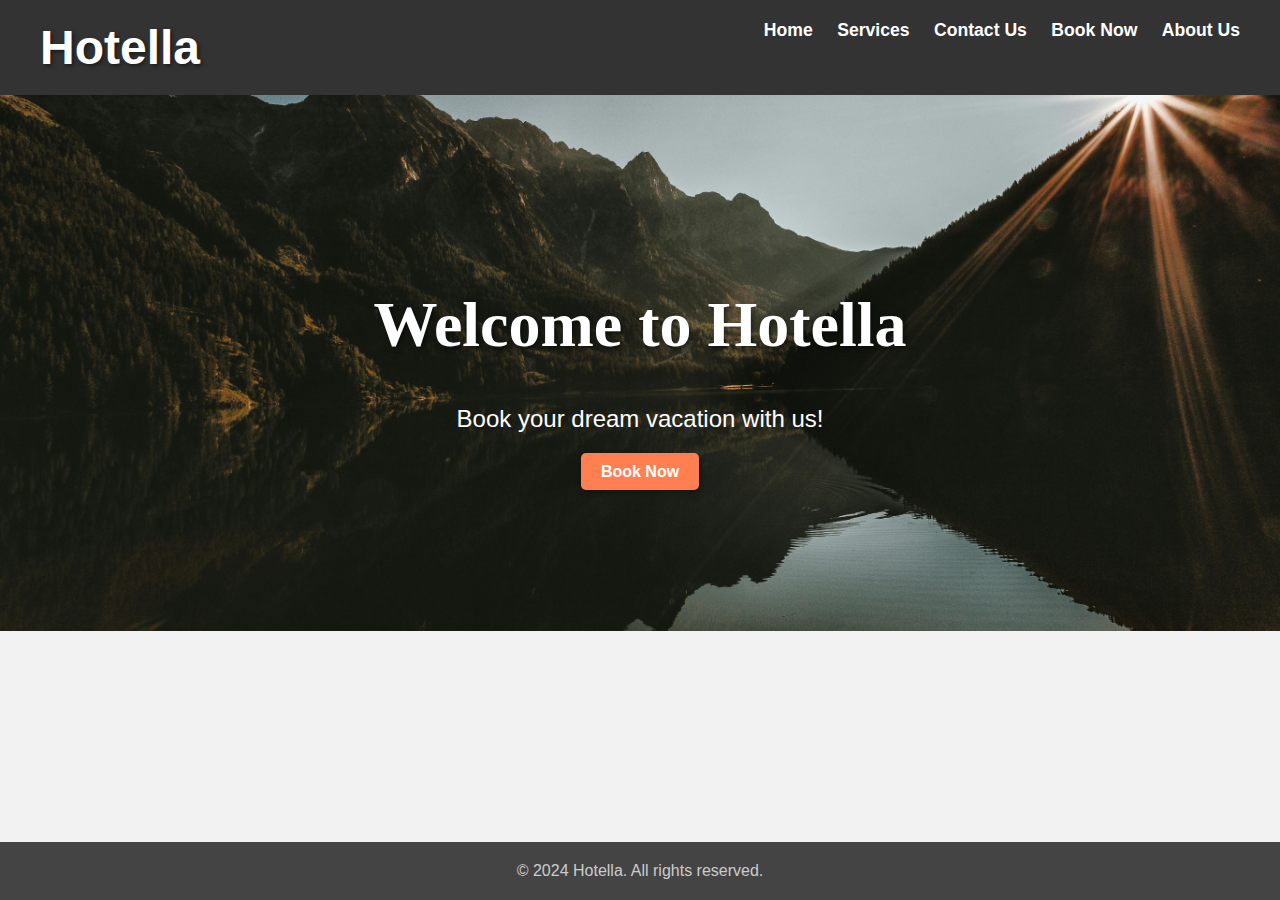
<file: index.html>
<!DOCTYPE html>
<html lang="en">
  <head>
    <meta charset="UTF-8" />
    <meta name="viewport" content="width=device-width, initial-scale=1.0" />
    <title>Hotella</title>
    <link rel="stylesheet" href="styles.css" />
  </head>
  <body>
    <header>
      <div class="container">
        <h1>Hotella</h1>
        <nav>
          <ul>
            <li><a href="index.html">Home</a></li>
            <li><a href="services.html">Services</a></li>
            <li><a href="contact.html">Contact Us</a></li>
            <li><a href="booknow.html">Book Now</a></li>
            <li><a href="about.html">About Us</a></li>
          </ul>
        </nav>
      </div>
    </header>

    <section class="hero">
      <div class="container">
        <h1>Welcome to Hotella</h1>
        <p>Book your dream vacation with us!</p>
        <a href="booknow.html" class="btn">Book Now</a>
      </div>
    </section>

    <footer>
      <div class="container">
        <p>&copy; 2024 Hotella. All rights reserved.</p>
      </div>
    </footer>
  </body>
</html>
</file>
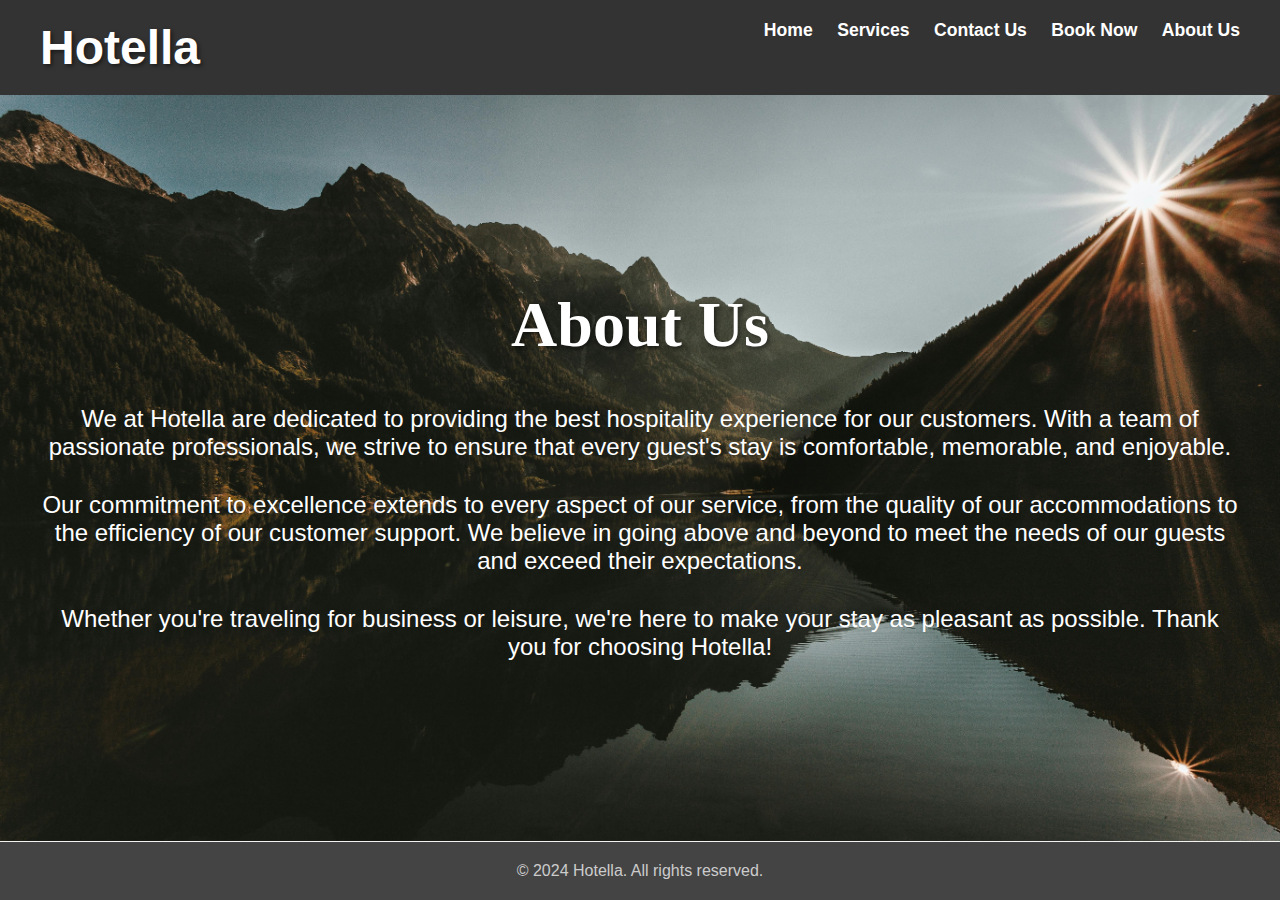
<file: about.html>
<!DOCTYPE html>
<html lang="en">
  <head>
    <meta charset="UTF-8" />
    <meta name="viewport" content="width=device-width, initial-scale=1.0" />
    <title>About Us - Hotella</title>
    <link rel="stylesheet" href="styles.css" />
  </head>
  <body>
    <header>
      <div class="container">
        <h1>Hotella</h1>
        <nav>
          <ul>
            <li><a href="index.html">Home</a></li>
            <li><a href="services.html">Services</a></li>
            <li><a href="contact.html">Contact Us</a></li>
            <li><a href="booknow.html">Book Now</a></li>
            <li><a href="about.html">About Us</a></li>
          </ul>
        </nav>
      </div>
    </header>

    <section class="hero">
      <div class="container">
        <h1>About Us</h1>
        <p>
          We at Hotella are dedicated to providing the best hospitality
          experience for our customers. With a team of passionate professionals,
          we strive to ensure that every guest's stay is comfortable, memorable,
          and enjoyable.
        </p>
        <p>
          Our commitment to excellence extends to every aspect of our service,
          from the quality of our accommodations to the efficiency of our
          customer support. We believe in going above and beyond to meet the
          needs of our guests and exceed their expectations.
        </p>
        <p>
          Whether you're traveling for business or leisure, we're here to make
          your stay as pleasant as possible. Thank you for choosing Hotella!
        </p>
      </div>
    </section>

    <footer>
      <div class="container">
        <p>&copy; 2024 Hotella. All rights reserved.</p>
      </div>
    </footer>
  </body>
</html>
</file>
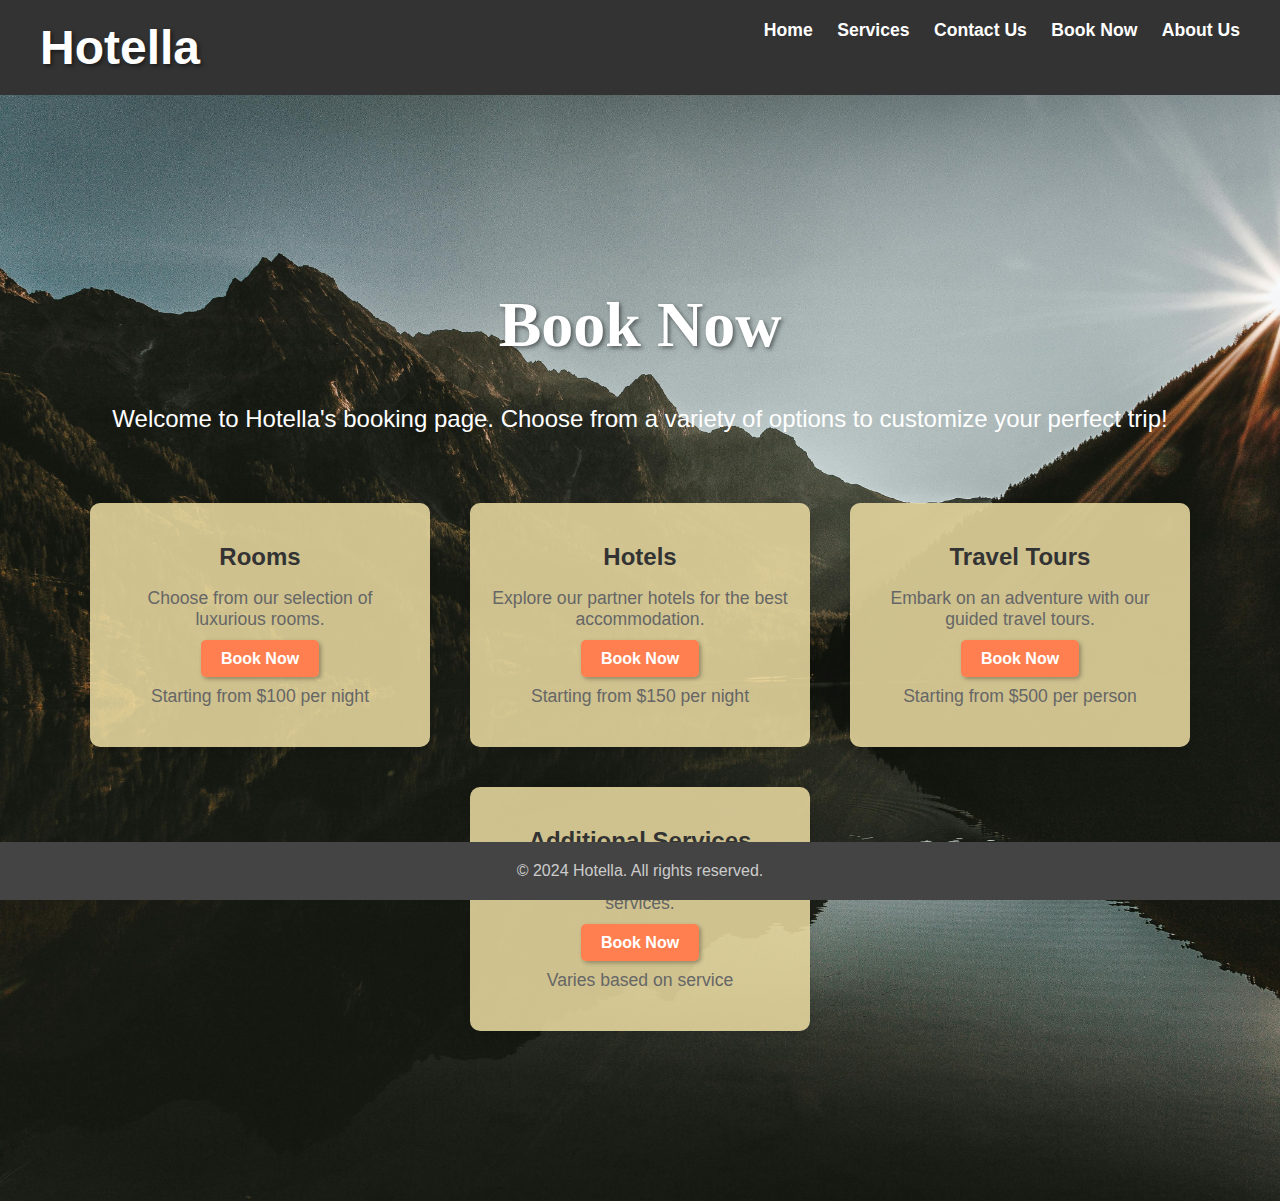
<file: booknow.html>
<!DOCTYPE html>
<html lang="en">
  <head>
    <meta charset="UTF-8" />
    <meta name="viewport" content="width=device-width, initial-scale=1.0" />
    <title>Book Now - Hotella</title>
    <link rel="stylesheet" href="styles.css" />
  </head>
  <body>
    <header>
      <div class="container">
        <h1>Hotella</h1>
        <nav>
          <ul>
            <li><a href="index.html">Home</a></li>
            <li><a href="services.html">Services</a></li>
            <li><a href="contact.html">Contact Us</a></li>
            <li><a href="booknow.html">Book Now</a></li>
            <li><a href="about.html">About Us</a></li>
          </ul>
        </nav>
      </div>
    </header>

    <section class="hero">
      <div class="container">
        <h1>Book Now</h1>
        <p>
          Welcome to Hotella's booking page. Choose from a variety of options to
          customize your perfect trip!
        </p>
        <div class="booking-options">
          <div class="booking-option">
            <h2>Rooms</h2>
            <p>Choose from our selection of luxurious rooms.</p>
            <a href="room-booking.html" class="btn">Book Now</a>
            <p>Starting from $100 per night</p>
          </div>
          <div class="booking-option">
            <h2>Hotels</h2>
            <p>Explore our partner hotels for the best accommodation.</p>
            <a href="hotel-booking.html" class="btn">Book Now</a>
            <p>Starting from $150 per night</p>
          </div>
          <div class="booking-option">
            <h2>Travel Tours</h2>
            <p>Embark on an adventure with our guided travel tours.</p>
            <a href="tour-booking.html" class="btn">Book Now</a>
            <p>Starting from $500 per person</p>
          </div>
          <div class="booking-option">
            <h2>Additional Services</h2>
            <p>Enhance your stay with our additional services.</p>
            <a href="additional-services.html" class="btn">Book Now</a>
            <p>Varies based on service</p>
          </div>
        </div>
      </div>
    </section>

    <footer>
      <div class="container">
        <p>&copy; 2024 Hotella. All rights reserved.</p>
      </div>
    </footer>
  </body>
</html>
</file>
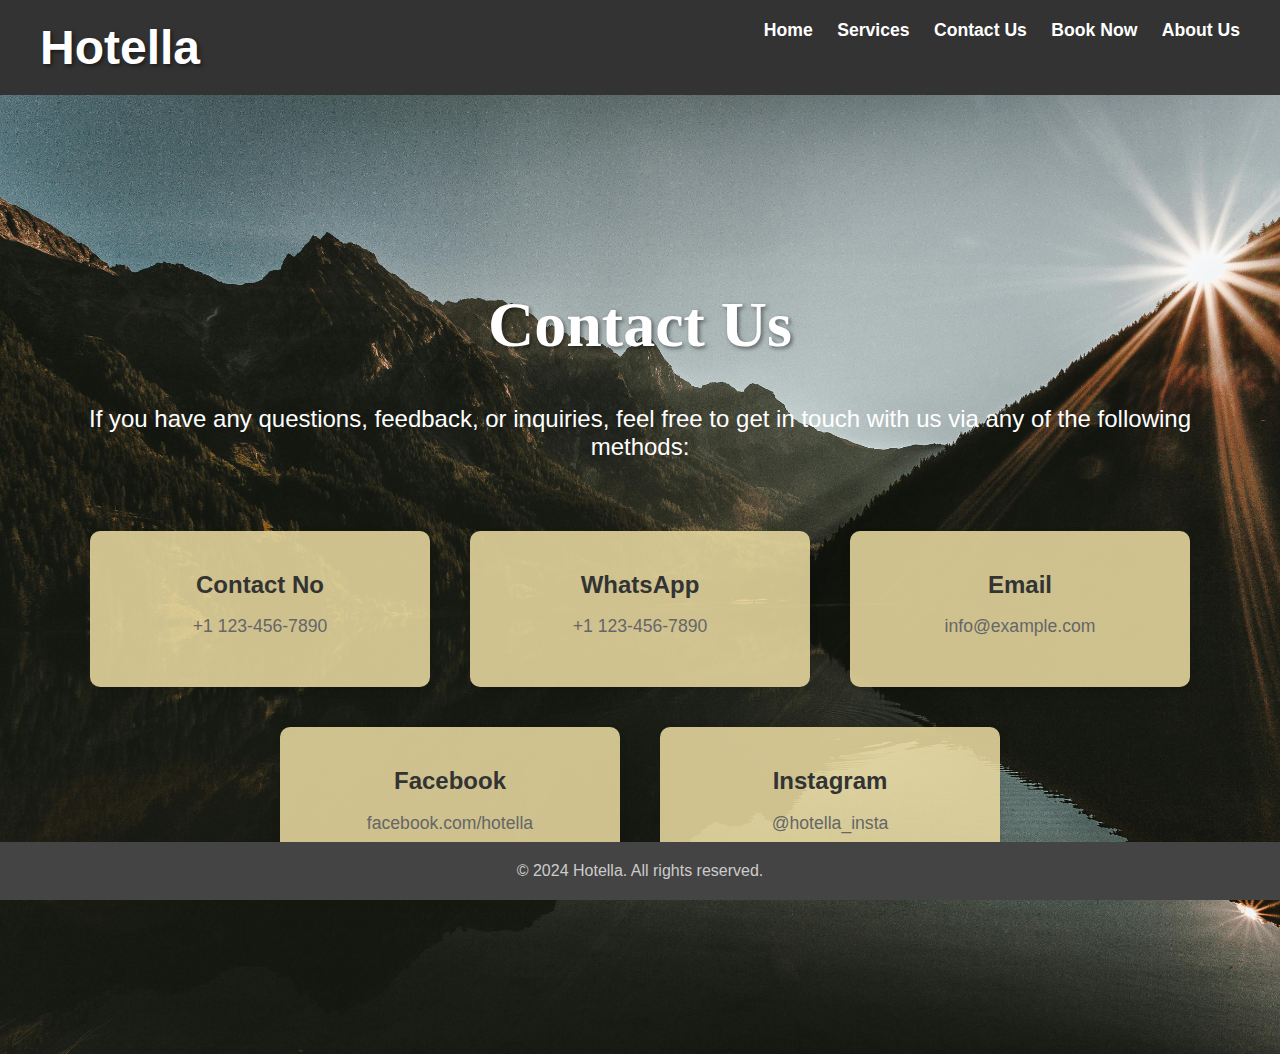
<file: contact.html>
<!DOCTYPE html>
<html lang="en">
  <head>
    <meta charset="UTF-8" />
    <meta name="viewport" content="width=device-width, initial-scale=1.0" />
    <title>Contact Us - Hotella</title>
    <link rel="stylesheet" href="styles.css" />
  </head>
  <body>
    <header>
      <div class="container">
        <h1>Hotella</h1>
        <nav>
          <ul>
            <li><a href="index.html">Home</a></li>
            <li><a href="services.html">Services</a></li>
            <li><a href="contact.html">Contact Us</a></li>
            <li><a href="booknow.html">Book Now</a></li>
            <li><a href="about.html">About Us</a></li>
          </ul>
        </nav>
      </div>
    </header>

    <section class="hero">
      <div class="container">
        <h1>Contact Us</h1>
        <p>
          If you have any questions, feedback, or inquiries, feel free to get in
          touch with us via any of the following methods:
        </p>
        <div class="contact-methods">
          <div class="contact-method">
            <h2>Contact No</h2>
            <p>+1 123-456-7890</p>
          </div>
          <div class="contact-method">
            <h2>WhatsApp</h2>
            <p>+1 123-456-7890</p>
          </div>
          <div class="contact-method">
            <h2>Email</h2>
            <p>info@example.com</p>
          </div>
          <div class="contact-method">
            <h2>Facebook</h2>
            <p>facebook.com/hotella</p>
          </div>
          <div class="contact-method">
            <h2>Instagram</h2>
            <p>@hotella_insta</p>
          </div>
        </div>
      </div>
    </section>

    <footer>
      <div class="container">
        <p>&copy; 2024 Hotella. All rights reserved.</p>
      </div>
    </footer>
  </body>
</html>
</file>
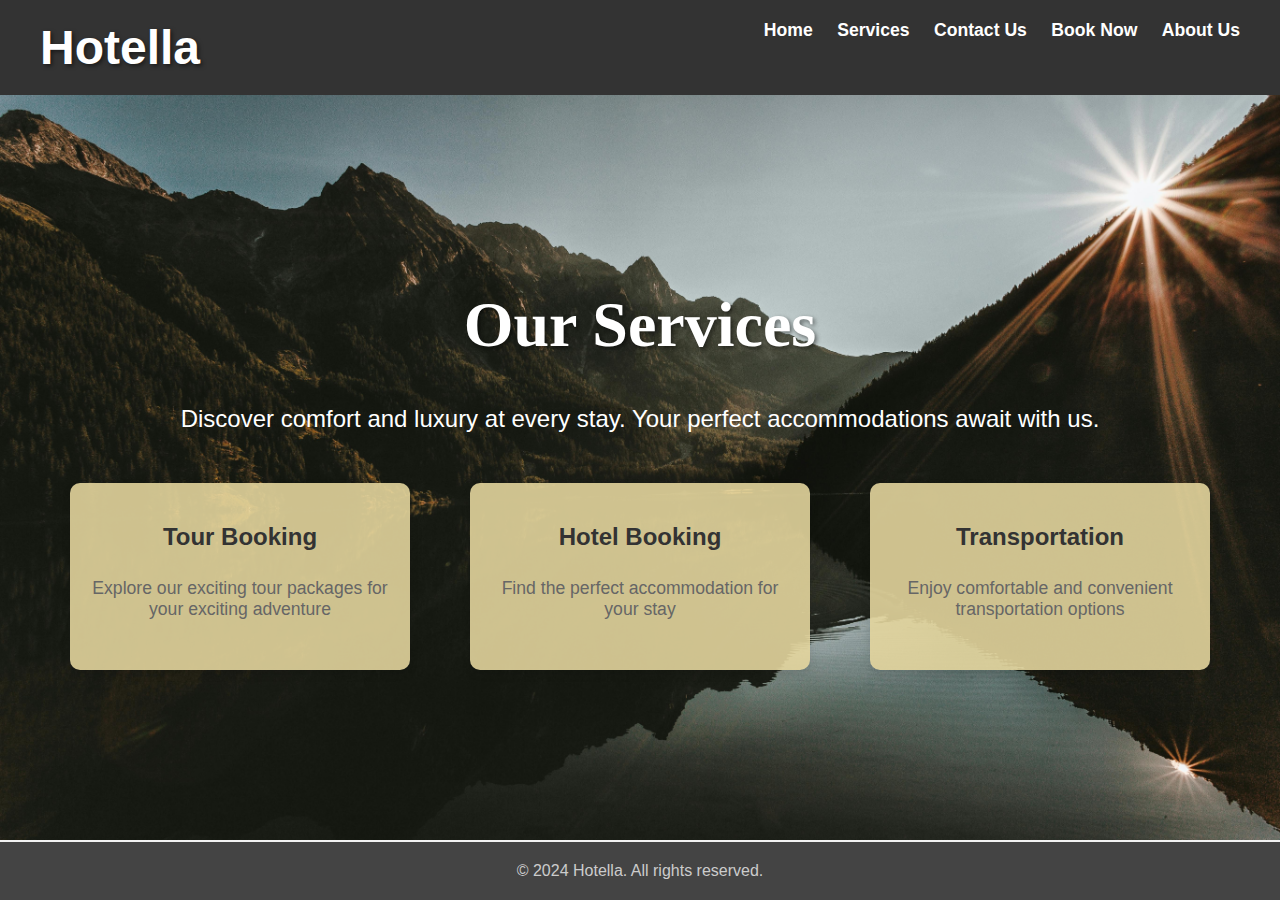
<file: services.html>
<!DOCTYPE html>
<html lang="en">
  <head>
    <meta charset="UTF-8" />
    <meta name="viewport" content="width=device-width, initial-scale=1.0" />
    <title>Our Services</title>
    <link rel="stylesheet" href="styles.css" />
  </head>
  <body>
    <header>
      <div class="container">
        <h1>Hotella</h1>
        <nav>
          <ul>
            <li><a href="index.html">Home</a></li>
            <li><a href="services.html">Services</a></li>
            <li><a href="contact.html">Contact Us</a></li>
            <li><a href="booknow.html">Book Now</a></li>
            <li><a href="about.html">About Us</a></li>
          </ul>
        </nav>
      </div>
    </header>

    <section class="hero">
      <div class="container">
        <h1>Our Services</h1>
        <p>
          Discover comfort and luxury at every stay. Your perfect accommodations
          await with us.
        </p>
        <div class="services">
          <div class="services">
            <h2>Tour Booking</h2>
            <p>
              Explore our exciting tour packages for your exciting adventure
            </p>
          </div>
          <div class="services">
            <h2>Hotel Booking</h2>
            <p>Find the perfect accommodation for your stay</p>
          </div>
          <div class="services">
            <h2>Transportation</h2>
            <p>Enjoy comfortable and convenient transportation options</p>
          </div>
        </div>
      </div>
    </section>

    <footer>
      <div class="container">
        <p>&copy; 2024 Hotella. All rights reserved.</p>
      </div>
    </footer>
  </body>
</html>
</file>
<file: styles.css>
body {
  margin: 0;
  font-family: 'Segoe UI', Tahoma, Geneva, Verdana, sans-serif;
  background-color: #f2f2f2;
  color: #333; 
}

.container {
  max-width: 1200px;
  margin: 0 auto;
  padding: 0 20px;
}

header {
  background-color: #333;
  color: #fff;
  padding: 20px 0;
}

header h1 {
  margin: 0;
  display: inline;
  font-family: 'Montserrat', sans-serif;
  font-size: 3em;
  font-weight: bold;
  text-shadow: 2px 2px 4px rgba(0, 0, 0, 0.5); 
}

nav {
  float: right;
}

nav ul {
  list-style-type: none;
  margin: 0;
  padding: 0;
}

nav ul li {
  display: inline;
  margin-left: 20px;
}

nav ul li:first-child {
  margin-left: 0;
}

nav ul li a {
  color: #fff;
  text-decoration: none;
  font-weight: bold;
  font-size: 1.1em;
  transition: color 0.3s ease; 
}

nav ul li a:hover {
  color: #ffd700; 
}

.hero {
  background-image: url('img/tour1.jpg'); 
  background-size: cover;
  background-position: center;
  text-align: center;
  color: #fff;
  padding: 150px 0;
}

.hero h1 {
  font-family: 'Lobster', cursive; 
  font-size: 4em;
  font-weight: bold;
  text-shadow: 2px 2px 4px rgba(0, 0, 0, 0.5); 
}

.hero p {
  font-size: 1.5em;
  margin-bottom: 30px;
}

.btn {
  background-color: #ff7f50; 
  color: #fff;
  padding: 10px 20px;
  text-decoration: none;
  border-radius: 5px;
  font-weight: bold;
  transition: background-color 0.3s ease;
  box-shadow: 2px 2px 4px rgba(0, 0, 0, 0.3); 
}

.btn:hover {
  background-color: #ff6347; 
}

footer {
  background-color: #444;
  color: #fff;
  text-align: center;
  padding: 20px 0;
  position: fixed;
    bottom: 0;
    width: 100%;
}

footer p {
  margin: 0;
  font-size: 1em;
  color: #ccc; 
}

footer nav ul {
  text-align: center; 
}

footer nav ul li {
  display: inline;
  margin-left: 20px;
}

footer nav ul li:first-child {
  margin-left: 0;
}

footer nav ul li a {
  color: #ccc; 
  text-decoration: none;
  font-size: 0.9em; 
  font-weight: normal; 
  transition: color 0.3s ease; 
}

footer nav ul li a:hover {
  color: #ffd700; 
  text-shadow: 1px 1px 2px rgba(0, 0, 0, 0.5); 
}




/*services*/


.services {
  display: flex;
  justify-content: space-around;
  align-items: center;
  flex-wrap: wrap;
}

.services .services {
  width: 300px;
  background-color: #e6d89fe2;
  border-radius: 10px;
  padding: 20px;
  margin: 20px;
  box-shadow: 0 4px 8px rgba(0, 0, 0, 0.1);
  transition: transform 0.3s ease;
}

.services .services:hover {
  transform: translateY(-5px);
}

.services .services h2 {
  color: #333;
  font-size: 1.5em;
  margin-bottom: 10px;
}

.services .services p {
  color: #666;
  font-size: 1.1em;
}




/*booking*/


.booking-options {
  display: flex;
  justify-content: center;
  flex-wrap: wrap;
  margin-top: 50px;
}

.booking-option {
  width: 300px;
  background-color: #e6d89fe2;
  border-radius: 10px;
  padding: 20px;
  margin: 20px;
  box-shadow: 0 4px 8px rgba(0, 0, 0, 0.1);
  transition: transform 0.3s ease;
}

.booking-option:hover {
  transform: translateY(-5px);
}

.booking-option h2 {
  color: #333;
  font-size: 1.5em;
  margin-bottom: 10px;
}

.booking-option p {
  color: #666;
  font-size: 1.1em;
  margin-bottom: 20px;
}

.booking-option a {
  background-color: #ff7f50;
  color: #fff;
  padding: 10px 20px;
  text-decoration: none;
  border-radius: 5px;
  font-weight: bold;
  transition: background-color 0.3s ease;
}

.booking-option a:hover {
  background-color: #ff6347;
}

.booking-option p.price {
  font-size: 1.2em;
  font-weight: bold;
}



/*contact*/

.contact-methods {
  display: flex;
  justify-content: center;
  flex-wrap: wrap;
  margin-top: 50px;
}

.contact-method {
  width: 300px;
  background-color: #e6d89fe2;
  border-radius: 10px;
  padding: 20px;
  margin: 20px;
  box-shadow: 0 4px 8px rgba(0, 0, 0, 0.1);
  transition: transform 0.3s ease;
}

.contact-method:hover {
  transform: translateY(-5px);
}

.contact-method h2 {
  color: #333;
  font-size: 1.5em;
  margin-bottom: 10px;
}

.contact-method p {
  color: #666;
  font-size: 1.1em;
}
</file>
